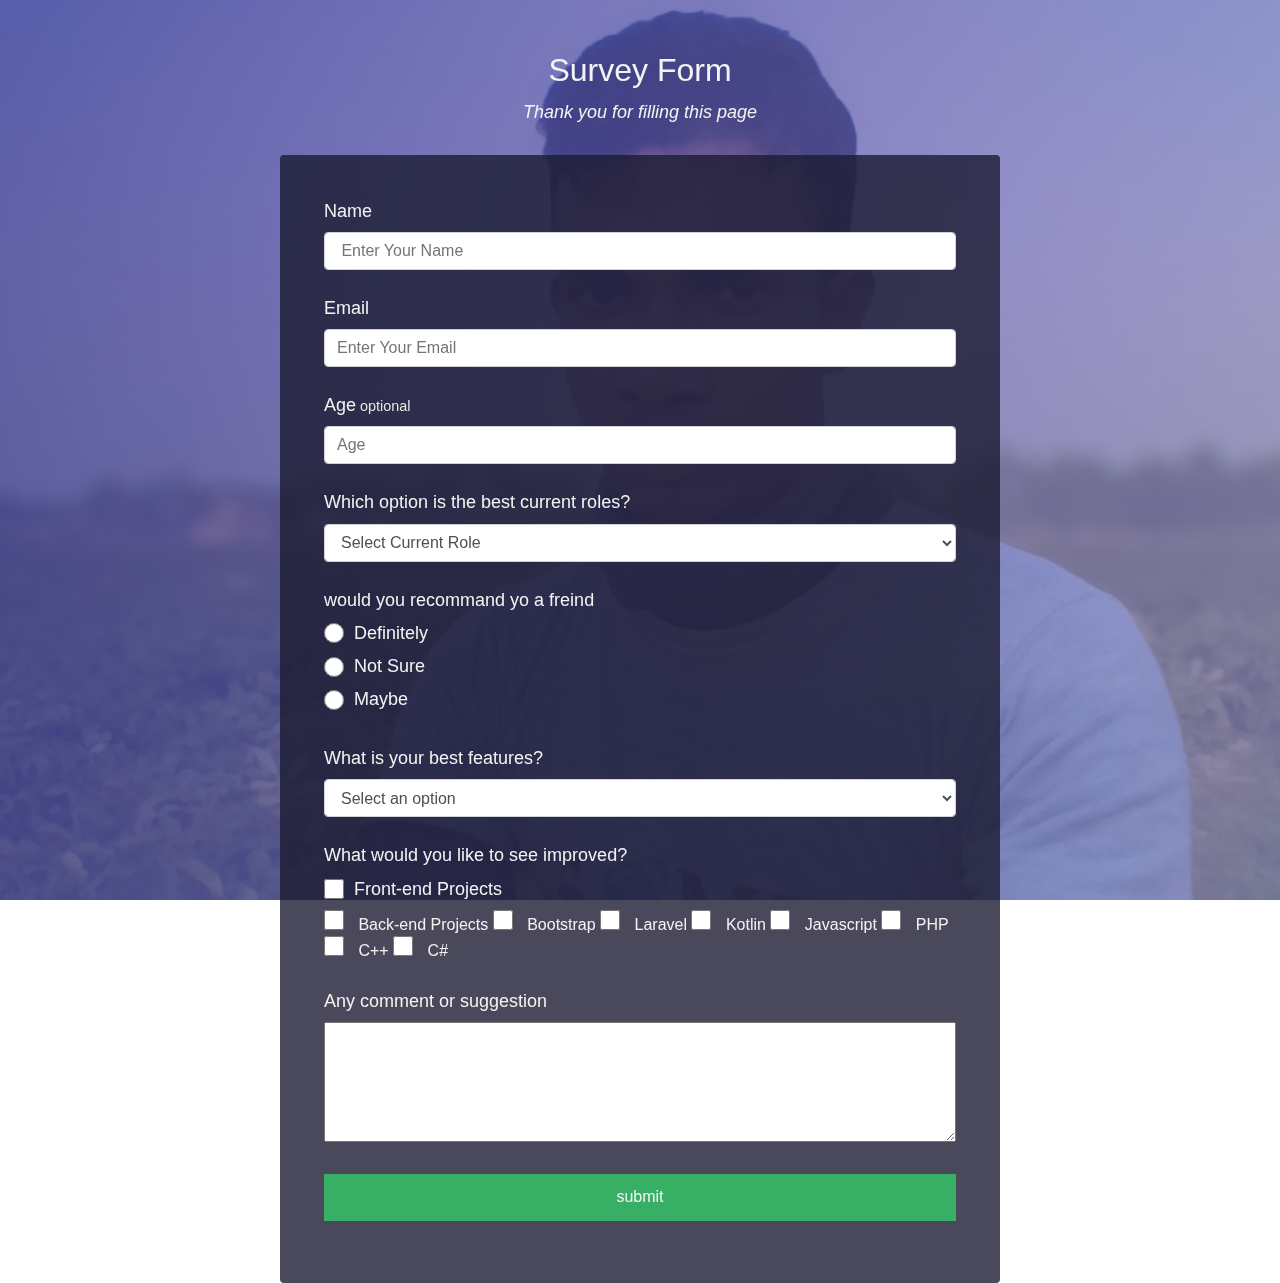
<file: index.html>
<!DOCTYPE html>
<html lang="en">
<head>
  <meta charset="UTF-8">
  <meta http-equiv="X-UA-Compatible" content="IE=Edge">
  <meta name="viewport" content="width=device-width, initial-scale=1">

  <title>HTML</title>
  
  <!-- HTML -->
  

  <!-- Custom Styles -->
  <link rel="stylesheet" href="style.css">
</head>

<body>
  <div class="container">
    <header class="header">
      <h1 id="title" class="text-center"> Survey Form </h1>
      <p id="description" class="description text-cente"> Thank you for filling this page</p>
    </header>
    <form id="survey-form" action="/Survey result.html">
      <div class="form-group">
        <label id="name-label" form="Name">Name</label>
        <input type="text" name="name" id="name" class="form-control" placeholder=" Enter Your Name"
        required/>
        </div>
        <div class="form-group">
          <label id="email-label" for="email"> Email</label>
          <input type="email" name="email" id="email" class="form-control" placeholder="Enter Your Email" required/>
          </div>
        <div class="form-group">
          <label id="number-label" for="number">Age <span class="clue"> optional</span> </label>
          <input type="number" name="age" id="number" min="10" max="99" class="form-control" placeholder="Age"/>
        </div>
      <div class="form-group">
        <p> Which option is the best current roles? </p>
        <select name="role" id="dropdown" class="form-control" required>
          <option disabled selected value > Select Current Role</option>
          <option value="student">student</option>
          <option value="full time job">full time job</option>
          <option value="full time learner">full time learner</option>
          <option value="Employe">Employe</option>
          <option value="teacher">teacher</option>
          <option value="other">other</option>
        </select>
        </div>
      <div class="form-group">
        <p> would you recommand yo a freind </p>
        <label>
          <input type="radio" name="user-recommend" value="definitely" class="input-radio" /> Definitely
        </label>
        <label>
          <input type="radio" value="not-sure" name="user-recommend" class="input-radio"/> Not Sure </label>
          <label>
            <input type="radio" value="maybe" name="user-recommend" class="input-radio"/> Maybe </label>
        </div>
        <div class="form-group">
          <p> What is your best features? </p>
          <select name="mostLike" id="most-like" class="form-control" required>
            <option disabled selected value> Select an option</option>
            <option value="challenges">Challenges</option>
            <option value="projects">Projects</option>
            <option value="Community">Community</option>
            <option value="Open Source">Open Source</option>
             </select>
        </div>
        <div class="form-group">
          <p> What would you like to see improved? <span class="clue"(check all that apply)></span></p>
          <label>
            <input type="checkbox" name="prefer" value="front-end-projects" class="input-checkbox"/> Front-end Projects
          </label>
          <input type="checkbox" name="prefer" value="back-end-projects" class="input-checkbox"/> Back-end Projects
          </label>
          <input type="checkbox" name="prefer" value="bootstrap" class="input-checkbox"/> Bootstrap
          </label>
          <input type="checkbox" name="prefer" value="laravel" class="input-checkbox"/> Laravel
          </label>
          <input type="checkbox" name="prefer" value="kotlin" class="input-checkbox"/> Kotlin
          </label>
          <input type="checkbox" name="prefer" value="javascript" class="input-checkbox"/> Javascript
          </label>
          <input type="checkbox" name="prefer" value="php" class="input-checkbox"/> PHP
          </label>
          <input type="checkbox" name="prefer" value="c++" class="input-checkbox"/> C++
          </label>
          <input type="checkbox" name="prefer" value="c#" class="input-checkbox"/> C#
          </label>
        </div>
        <div class="form-group">
          <p> Any comment or suggestion </p>
          <textarea name="comment" id="comment" class="input-textarea" placeholder="Enter your comment here..."> </textarea>
          </div>
          
          <div class="form-group">
            <button type="submit" id="submit" class="submit-button"> submit</button>
          </div>
          
    </form>
      
    
  </div>
</body>
</html>
</file>
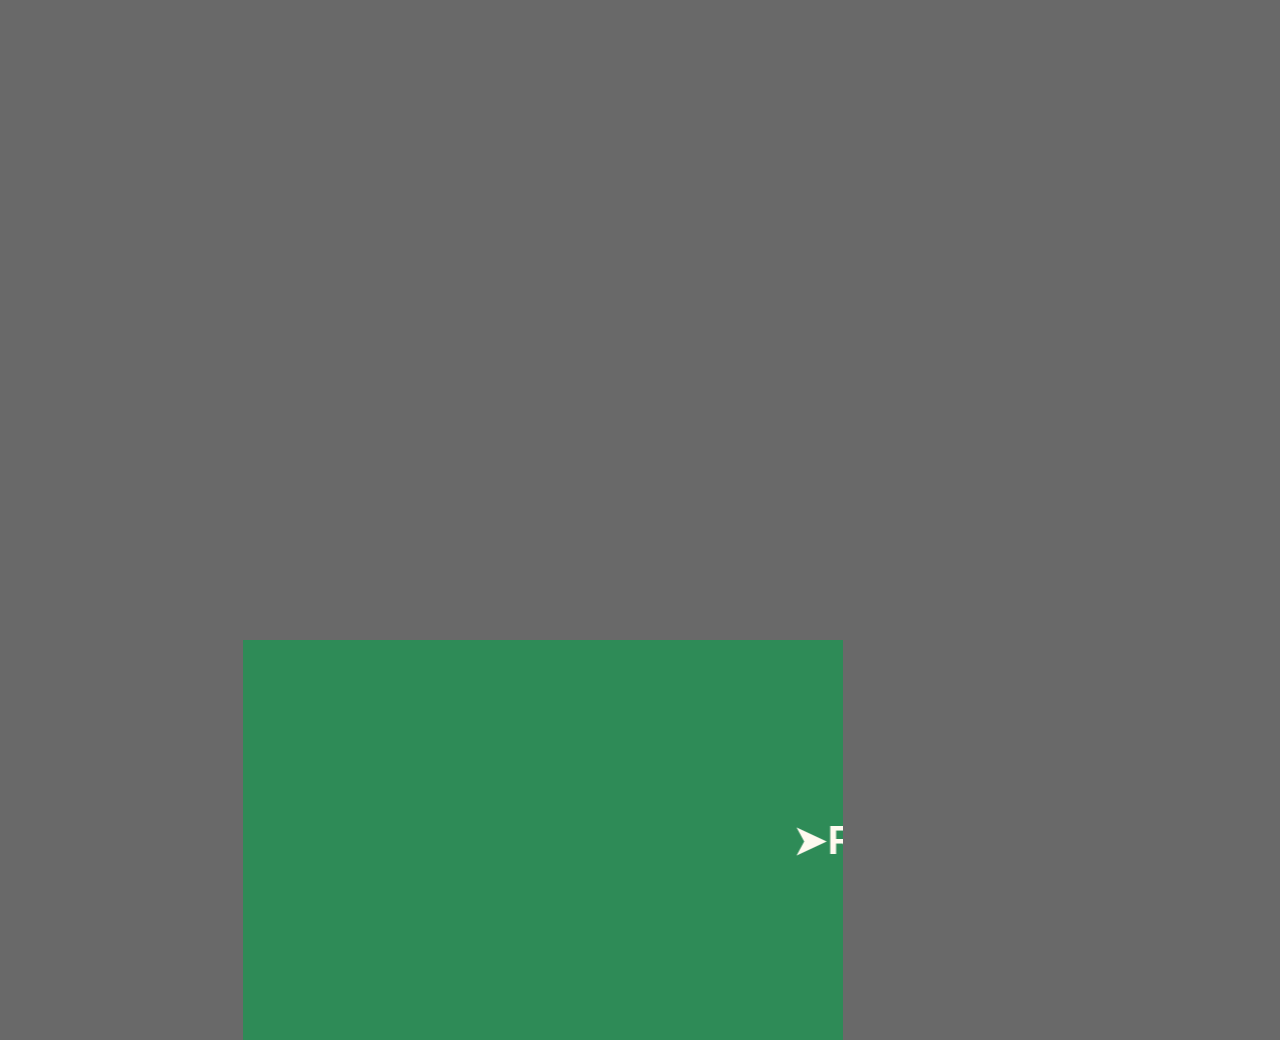
<file: Survey result.html>
<!DOCTYPE html>
<html>

<head>
  <meta charset="UTF-8">
  <meta name="viewport" content="width=device-width, initial-scale=1">
  <title></title>
  <style>
  body{
    margin: 0;
    padding: 0;
    background: dimgrey;
  }
   .one{
     height: 400px;
     width: 600px;
     background: seagreen;
     overflow: hidden;
     margin: 50% 0 0 19%
   }
  .one h1{
    color: floralwhite;
    text-align: center;
    font-size: 40px;
    font-family: Verdana, Geneva, Tahoma, sans-serif;
    font-weight: 400px;
    padding-top: 25%;
    
  }
  </style>
</head>

<body>
  <div class="one">
    
  
  <h1> <marquee behavior="left" direction="left"> ➤Resgistration succesfull✔  
    </marquee>
  </div>
</body>

</html>
</file>
<file: style.css>
:root{
  --color-white: #f3f3f3;
  --color-darkblue: #1b1b32;
  --color-darkblue-alpha: rgba(27, 27, 50, 0.8);
  --color-green: #37af65;
}
*,
*::before,
*::after{
  box-sizing: border-box;
}


body {
    font-size: 1rem;
    font-family: 'poppins', sans-serif;
    font-weight: 400;
    line-height: 1.4;
    color: var( --color-white);
    margin: 0;
}

body::before{
  content: '';
  position: fixed;
  top: 0;
  left: 0;
  height: 100%;
  width: 100%;
  z-index: -1;
  background: var(--color-darkblue);
  background-image: linear-gradient(115deg, rgba(58, 58, 158, 0.8), 
      rgba(136, 136, 206, 0.7)
      ), url('/ttt biur.jpg');
      background-size: cover;
      background-repeat: no-repeat;
      background-position: center;

}
h1{
  font-weight: 400;
  line-height: 1.3
}
p{
  font-size: 1.125rem;
}
h1,p{
  margin-top: 0;
  margin-bottom: 0.5rem;
  
}
label{
  display: flex;
  align-items: center;
  font-size: 1.125rem;
  margin-bottom: 0.5rem;
}
input, button, select, textarea{
  margin: 0;
  font-family: inherit;
  font-size: inherit;
  line-height: inherit;
}
button{
  border: none;
}
.container{
  width: 100%;
  margin: 3.125rem auto 0 auto;
}
@media(min-width: 576px){
 .container{
   max-width: 720px;
 }
}
.header{
  padding: 0 0.625rem;
  margin-bottom: 1.875rem;
}
.description{
  font-style: italic;
  font-weight: 200;
  text-shadow: 1px 1px 1px rgba(0 0 0 0.4);
  text-align: center;
}
.clue{
  margin-left: 0.25rem;
  font-size: 0.9rem;
  color: #e4e4e4;
}
.text-center{
  text-align: center;
}
form{
  background: var(--color-darkblue-alpha);
  padding: 2.5rem 0.625rem;
  border-radius: 0.25rem;
}
@media (min-width: 480px){
  form{
    padding: 2.5rem;
  }
}
.form-group{
  margin: 0 auto 1.125rem auto;
  padding: 0.25rem;
}
.form-control{
  display: block;
  width: 100%;
  height: 2.375rem;
  padding: 0.375rem 0.75rem;
  color: #495057;
  background-color: #fff;
  background-clip: padding-box;
  border: 1px solid #ced4da;
  border-radius: 0.25rem;
  transition: border-color 0.15s ease-in-out, box-shadow 0.15s ease-in-out;
}
.form-control-focus{
  border-color: #80bdff;
  outline: 0;
  box-shadow: 0 0 0 0.2rem rgba(0, 123, 255, 0.25);
}
.input-radio,.input-checkbox{
  display: inline-block;
  margin-right: 0.625rem;
  min-height: 1.25rem;
  min-width: 1.25rem;
}
.input-textarea{
  min-height: 120px;
  width: 100%;
  padding: 0.625rem;
  resize: vertical;
}
.submit-button{
  display: block;
  width: 100%;
  padding: 0.75rem;
  background: var(--color-green);
  color: inherit;
  border-spacing: 6px;
  cursor: pointer;
}
</file>
